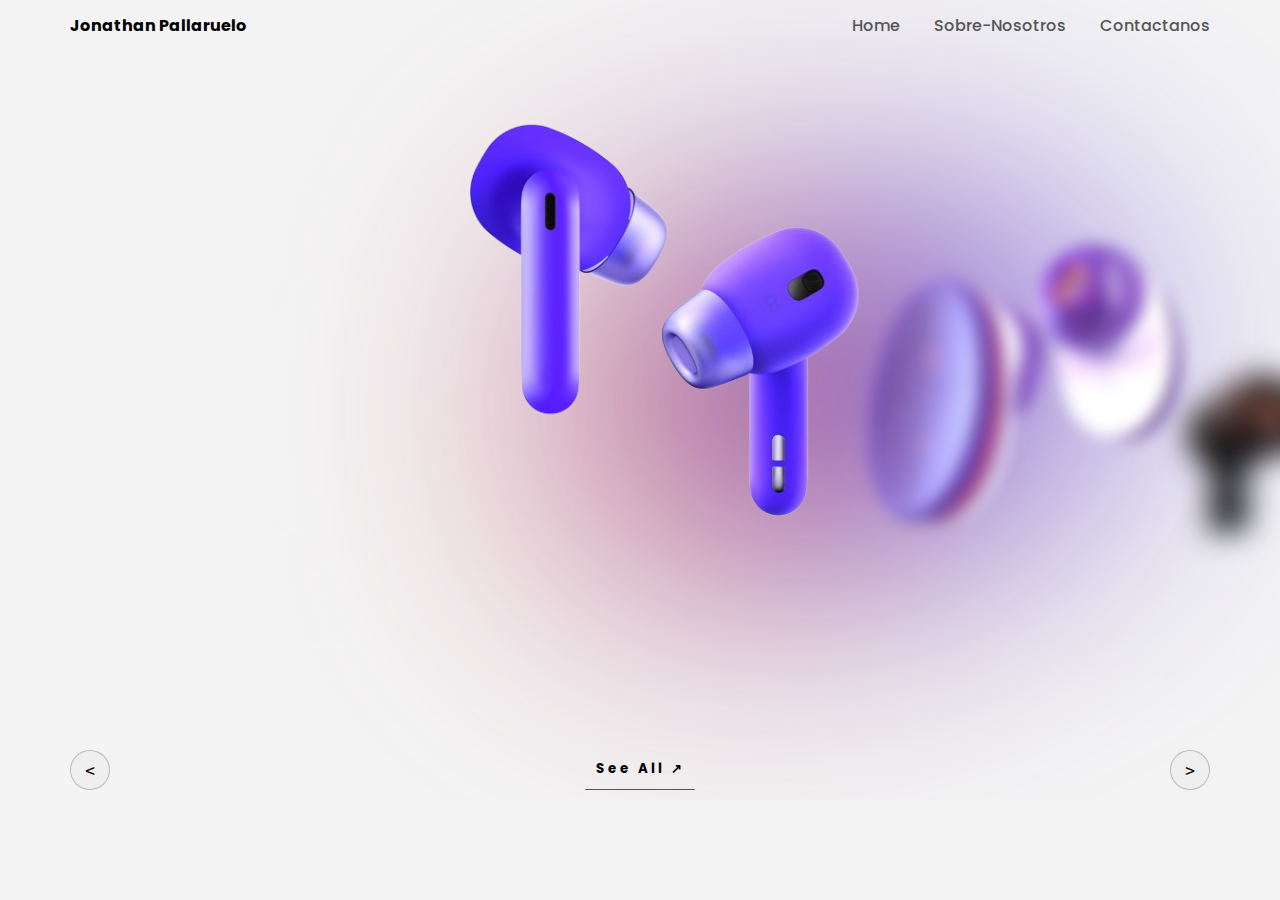
<file: slider2/slider_3/index.html>
<!DOCTYPE html>
<html lang="en">
<head>
    <meta charset="UTF-8">
    <meta name="viewport" content="width=device-width, initial-scale=1.0">
    <title>Document</title>
    <link rel="stylesheet" href="style.css">
</head>
<body>
    
<header>
    <div class="logo">Jonathan Pallaruelo</div>
    <nav>
        <a href="">Home</a>
        <a href="">Sobre-Nosotros</a>
        <a href="">Contactanos</a>
    </nav>
</header>
    <div class="carousel">
        <div class="list">
            <div class="item">
                <img src="images/img1.png">
                <div class="introduce">
                    <div class="title">DESIGN SLIDER</div>
                    <div class="topic">Aerphone</div>
                    <div class="des">
                        <!-- 20 lorem -->
                        Lorem ipsum dolor sit amet consectetur adipisicing elit. Officia, laborum cumque dignissimos quidem atque et eligendi aperiam voluptates beatae maxime.
                    </div>
                    <button class="seeMore">SEE MORE &#8599</button>
                </div>
                <div class="detail">
                    <div class="title">Aerphone GHTK</div>
                    <div class="des">
                        <!-- lorem 50 -->
                        Lorem ipsum dolor sit amet, consectetur adipisicing elit. Dolor, reiciendis suscipit nobis nulla animi, modi explicabo quod corrupti impedit illo, accusantium in eaque nam quia adipisci aut distinctio porro eligendi. Reprehenderit nostrum consequuntur ea! Accusamus architecto dolores modi ducimus facilis quas voluptatibus! Tempora ratione accusantium magnam nulla tenetur autem beatae.
                    </div>
                    <div class="specifications">
                        <div>
                            <p>Used Time</p>
                            <p>6 hours</p>
                        </div>
                        <div>
                            <p>Charging port</p>
                            <p>Type-C</p>
                        </div>
                        <div>
                            <p>Compatible</p>
                            <p>Android</p>
                        </div>
                        <div>
                            <p>Bluetooth</p>
                            <p>5.3</p>
                        </div>
                        <div>
                            <p>Controlled</p>
                            <p>Touch</p>
                        </div>
                    </div>
                    <div class="checkout">
                        <button>ADD TO CART</button>
                        <button>CHECKOUT</button>
                    </div>
                </div>
            </div>

            <div class="item">
                <img src="images/img2.png">
                <div class="introduce">
                    <div class="title">DESIGN SLIDER</div>
                    <div class="topic">Aerphone</div>
                    <div class="des">
                        <!-- 20 lorem -->
                        Lorem ipsum dolor sit amet consectetur adipisicing elit. Officia, laborum cumque dignissimos quidem atque et eligendi aperiam voluptates beatae maxime.
                    </div>
                    <button class="seeMore">SEE MORE &#8599</button>
                </div>
                <div class="detail">
                    <div class="title">Aerphone GHTK</div>
                    <div class="des">
                        <!-- lorem 50 -->
                        Lorem ipsum dolor sit amet, consectetur adipisicing elit. Dolor, reiciendis suscipit nobis nulla animi, modi explicabo quod corrupti impedit illo, accusantium in eaque nam quia adipisci aut distinctio porro eligendi. Reprehenderit nostrum consequuntur ea! Accusamus architecto dolores modi ducimus facilis quas voluptatibus! Tempora ratione accusantium magnam nulla tenetur autem beatae.
                    </div>
                    <div class="specifications">
                        <div>
                            <p>Used Time</p>
                            <p>6 hours</p>
                        </div>
                        <div>
                            <p>Charging port</p>
                            <p>Type-C</p>
                        </div>
                        <div>
                            <p>Compatible</p>
                            <p>Android</p>
                        </div>
                        <div>
                            <p>Bluetooth</p>
                            <p>5.3</p>
                        </div>
                        <div>
                            <p>Controlled</p>
                            <p>Touch</p>
                        </div>
                    </div>
                    <div class="checkout">
                        <button>ADD TO CART</button>
                        <button>CHECKOUT</button>
                    </div>
                </div>
            </div>

            <div class="item">
                <img src="images/img3.png">
                <div class="introduce">
                    <div class="title">DESIGN SLIDER</div>
                    <div class="topic">Aerphone</div>
                    <div class="des">
                        <!-- 20 lorem -->
                        Lorem ipsum dolor sit amet consectetur adipisicing elit. Officia, laborum cumque dignissimos quidem atque et eligendi aperiam voluptates beatae maxime.
                    </div>
                    <button class="seeMore">SEE MORE &#8599</button>
                </div>
                <div class="detail">
                    <div class="title">Aerphone GHTK</div>
                    <div class="des">
                        <!-- lorem 50 -->
                        Lorem ipsum dolor sit amet, consectetur adipisicing elit. Dolor, reiciendis suscipit nobis nulla animi, modi explicabo quod corrupti impedit illo, accusantium in eaque nam quia adipisci aut distinctio porro eligendi. Reprehenderit nostrum consequuntur ea! Accusamus architecto dolores modi ducimus facilis quas voluptatibus! Tempora ratione accusantium magnam nulla tenetur autem beatae.
                    </div>
                    <div class="specifications">
                        <div>
                            <p>Used Time</p>
                            <p>6 hours</p>
                        </div>
                        <div>
                            <p>Charging port</p>
                            <p>Type-C</p>
                        </div>
                        <div>
                            <p>Compatible</p>
                            <p>Android</p>
                        </div>
                        <div>
                            <p>Bluetooth</p>
                            <p>5.3</p>
                        </div>
                        <div>
                            <p>Controlled</p>
                            <p>Touch</p>
                        </div>
                    </div>
                    <div class="checkout">
                        <button>ADD TO CART</button>
                        <button>CHECKOUT</button>
                    </div>
                </div>
            </div>

            <div class="item">
                <img src="images/img4.png">
                <div class="introduce">
                    <div class="title">DESIGN SLIDER</div>
                    <div class="topic">Aerphone</div>
                    <div class="des">
                        <!-- 20 lorem -->
                        Lorem ipsum dolor sit amet consectetur adipisicing elit. Officia, laborum cumque dignissimos quidem atque et eligendi aperiam voluptates beatae maxime.
                    </div>
                    <button class="seeMore">SEE MORE &#8599</button>
                </div>
                <div class="detail">
                    <div class="title">Aerphone GHTK</div>
                    <div class="des">
                        <!-- lorem 50 -->
                        Lorem ipsum dolor sit amet, consectetur adipisicing elit. Dolor, reiciendis suscipit nobis nulla animi, modi explicabo quod corrupti impedit illo, accusantium in eaque nam quia adipisci aut distinctio porro eligendi. Reprehenderit nostrum consequuntur ea! Accusamus architecto dolores modi ducimus facilis quas voluptatibus! Tempora ratione accusantium magnam nulla tenetur autem beatae.
                    </div>
                    <div class="specifications">
                        <div>
                            <p>Used Time</p>
                            <p>6 hours</p>
                        </div>
                        <div>
                            <p>Charging port</p>
                            <p>Type-C</p>
                        </div>
                        <div>
                            <p>Compatible</p>
                            <p>Android</p>
                        </div>
                        <div>
                            <p>Bluetooth</p>
                            <p>5.3</p>
                        </div>
                        <div>
                            <p>Controlled</p>
                            <p>Touch</p>
                        </div>
                    </div>
                    <div class="checkout">
                        <button>ADD TO CART</button>
                        <button>CHECKOUT</button>
                    </div>
                </div>
            </div>

            <div class="item">
                <img src="images/img5.png">
                <div class="introduce">
                    <div class="title">DESIGN SLIDER</div>
                    <div class="topic">Aerphone</div>
                    <div class="des">
                        <!-- 20 lorem -->
                        Lorem ipsum dolor sit amet consectetur adipisicing elit. Officia, laborum cumque dignissimos quidem atque et eligendi aperiam voluptates beatae maxime.
                    </div>
                    <button class="seeMore">SEE MORE &#8599</button>
                </div>
                <div class="detail">
                    <div class="title">Aerphone GHTK</div>
                    <div class="des">
                        <!-- lorem 50 -->
                        Lorem ipsum dolor sit amet, consectetur adipisicing elit. Dolor, reiciendis suscipit nobis nulla animi, modi explicabo quod corrupti impedit illo, accusantium in eaque nam quia adipisci aut distinctio porro eligendi. Reprehenderit nostrum consequuntur ea! Accusamus architecto dolores modi ducimus facilis quas voluptatibus! Tempora ratione accusantium magnam nulla tenetur autem beatae.
                    </div>
                    <div class="specifications">
                        <div>
                            <p>Used Time</p>
                            <p>6 hours</p>
                        </div>
                        <div>
                            <p>Charging port</p>
                            <p>Type-C</p>
                        </div>
                        <div>
                            <p>Compatible</p>
                            <p>Android</p>
                        </div>
                        <div>
                            <p>Bluetooth</p>
                            <p>5.3</p>
                        </div>
                        <div>
                            <p>Controlled</p>
                            <p>Touch</p>
                        </div>
                    </div>
                    <div class="checkout">
                        <button>ADD TO CART</button>
                        <button>CHECKOUT</button>
                    </div>
                </div>
            </div>

            <div class="item">
                <img src="images/img6.png">
                <div class="introduce">
                    <div class="title">DESIGN SLIDER</div>
                    <div class="topic">Aerphone</div>
                    <div class="des">
                        <!-- 20 lorem -->
                        Lorem ipsum dolor sit amet consectetur adipisicing elit. Officia, laborum cumque dignissimos quidem atque et eligendi aperiam voluptates beatae maxime.
                    </div>
                    <button class="seeMore">SEE MORE &#8599</button>
                </div>
                <div class="detail">
                    <div class="title">Aerphone GHTK</div>
                    <div class="des">
                        <!-- lorem 50 -->
                        Lorem ipsum dolor sit amet, consectetur adipisicing elit. Dolor, reiciendis suscipit nobis nulla animi, modi explicabo quod corrupti impedit illo, accusantium in eaque nam quia adipisci aut distinctio porro eligendi. Reprehenderit nostrum consequuntur ea! Accusamus architecto dolores modi ducimus facilis quas voluptatibus! Tempora ratione accusantium magnam nulla tenetur autem beatae.
                    </div>
                    <div class="specifications">
                        <div>
                            <p>Used Time</p>
                            <p>6 hours</p>
                        </div>
                        <div>
                            <p>Charging port</p>
                            <p>Type-C</p>
                        </div>
                        <div>
                            <p>Compatible</p>
                            <p>Android</p>
                        </div>
                        <div>
                            <p>Bluetooth</p>
                            <p>5.3</p>
                        </div>
                        <div>
                            <p>Controlled</p>
                            <p>Touch</p>
                        </div>
                    </div>
                    <div class="checkout">
                        <button>ADD TO CART</button>
                        <button>CHECKOUT</button>
                    </div>
                </div>
            </div>
        </div>
        <div class="arrows">
            <button id="prev"><</button>
            <button id="next">></button>
            <button id="back">See All  &#8599</button>
        </div>
    </div>



    <script src="app.js"></script>
</body>
</html>
</file>
<file: slider2/slider_3/style.css>
@import url('https://fonts.googleapis.com/css2?family=Poppins:ital,wght@0,100;0,200;0,300;0,400;0,500;0,600;0,700;0,800;0,900;1,100;1,200;1,300;1,400;1,500;1,600;1,700;1,800;1,900&display=swap');
body{
    margin: 0;
    background-color: #F4F4F4;
    font-family: Poppins;
}
:root{
    --item1-transform: translateX(-100%) translateY(-5%) scale(1.5);
    --item1-filter: blur(30px);
    --item1-zIndex: 11;
    --item1-opacity: 0;

    --item2-transform: translateX(0);
    --item2-filter: blur(0px);
    --item2-zIndex: 10;
    --item2-opacity: 1;

    --item3-transform: translate(50%,10%) scale(0.8);
    --item3-filter: blur(10px);
    --item3-zIndex: 9;
    --item3-opacity: 1;

    --item4-transform: translate(90%,20%) scale(0.5);
    --item4-filter: blur(30px);
    --item4-zIndex: 8;
    --item4-opacity: 1;
    
    --item5-transform: translate(120%,30%) scale(0.3);
    --item5-filter: blur(40px);
    --item5-zIndex: 7;
    --item5-opacity: 0;
}
header{
    width: 1140px;
    max-width: 90%;
    display: flex;
    justify-content: space-between;
    margin: auto;
    height: 50px;
    align-items: center;
}
header .logo{
    font-weight: bold;
}
header nav a{
    margin-left: 30px;
    text-decoration: none;
    color: #555;
    font-weight: 500;
}

/* carousel */
.carousel{
    position: relative;
    height: 800px;
    overflow: hidden;
    margin-top: -50px;
}
.carousel .list{
    position: absolute;
    width: 1140px;
    max-width: 90%;
    height: 80%;
    left: 50%;
    transform: translateX(-50%);
}
.carousel .list .item{
    position: absolute;
    left: 0%;
    width: 70%;
    height: 100%;
    font-size: 15px;
    transition: left 0.5s, opacity 0.5s, width 0.5s;
}
.carousel .list .item:nth-child(n + 6){
    opacity: 0;
}
.carousel .list .item:nth-child(2){
    z-index: 10;
    transform: translateX(0);
}
.carousel .list .item img{
    width: 50%;
    position: absolute;
    right: 0;
    top: 50%;
    transform: translateY(-50%);
    transition: right 1.5s;
}

.carousel .list .item .introduce{
    opacity: 0;
    pointer-events: none;
}
.carousel .list .item:nth-child(2) .introduce{
    opacity: 1;
    pointer-events: auto;
    width: 400px;
    position: absolute;
    top: 50%;
    transform:  translateY(-50%);
    transition: opacity 0.5s;
}
.carousel .list .item .introduce .title{
    font-size: 2em;
    font-weight: 500;
    line-height: 1em;
}
.carousel .list .item .introduce .topic{
    font-size: 4em;
    font-weight: 500;
}
.carousel .list .item .introduce .des{
    font-size: small;
    color: #5559;
}
.carousel .list .item .introduce .seeMore{
    font-family: Poppins;
    margin-top: 1.2em;
    padding: 5px 0;
    border: none;
    border-bottom: 1px solid #555;
    background-color: transparent;
    font-weight: bold;
    letter-spacing: 3px;
    transition: background 0.5s;
}
.carousel .list .item .introduce .seeMore:hover{
    background: #eee;
}
.carousel .list .item:nth-child(1){
    transform: var(--item1-transform);
    filter: var(--item1-filter);
    z-index: var(--item1-zIndex);
    opacity: var(--item1-opacity);
    pointer-events: none;
}
.carousel .list .item:nth-child(3){
    transform: var(--item3-transform);
    filter: var(--item3-filter);
    z-index: var(--item3-zIndex);
}
.carousel .list .item:nth-child(4){
    transform: var(--item4-transform);
    filter: var(--item4-filter);
    z-index: var(--item4-zIndex);
}
.carousel .list .item:nth-child(5){
    transform: var(--item5-transform);
    filter: var(--item5-filter);
    opacity: var(--item5-opacity);
    pointer-events: none;
}
/* animation text in item2 */
.carousel .list .item:nth-child(2) .introduce .title,
.carousel .list .item:nth-child(2) .introduce .topic,
.carousel .list .item:nth-child(2) .introduce .des,
.carousel .list .item:nth-child(2) .introduce .seeMore{
    opacity: 0;
    animation: showContent 0.5s 1s ease-in-out 1 forwards;
}
@keyframes showContent{
    from{
        transform: translateY(-30px);
        filter: blur(10px);
    }to{
        transform: translateY(0);
        opacity: 1;
        filter: blur(0px);
    }
}
.carousel .list .item:nth-child(2) .introduce .topic{
    animation-delay: 1.2s;
}
.carousel .list .item:nth-child(2) .introduce .des{
    animation-delay: 1.4s;
}
.carousel .list .item:nth-child(2) .introduce .seeMore{
    animation-delay: 1.6s;
}
/* next click */
.carousel.next .item:nth-child(1){
    animation: transformFromPosition2 0.5s ease-in-out 1 forwards;
}
@keyframes transformFromPosition2{
    from{
        transform: var(--item2-transform);
        filter: var(--item2-filter);
        opacity: var(--item2-opacity);
    }
}
.carousel.next .item:nth-child(2){
    animation: transformFromPosition3 0.7s ease-in-out 1 forwards;
}
@keyframes transformFromPosition3{
    from{
        transform: var(--item3-transform);
        filter: var(--item3-filter);
        opacity: var(--item3-opacity);
    }
}
.carousel.next .item:nth-child(3){
    animation: transformFromPosition4 0.9s ease-in-out 1 forwards;
}
@keyframes transformFromPosition4{
    from{
        transform: var(--item4-transform);
        filter: var(--item4-filter);
        opacity: var(--item4-opacity);
    }
}
.carousel.next .item:nth-child(4){
    animation: transformFromPosition5 1.1s ease-in-out 1 forwards;
}
@keyframes transformFromPosition5{
    from{
        transform: var(--item5-transform);
        filter: var(--item5-filter);
        opacity: var(--item5-opacity);
    }
}
/* previous */
.carousel.prev .list .item:nth-child(5){
    animation: transformFromPosition4 0.5s ease-in-out 1 forwards;
}
.carousel.prev .list .item:nth-child(4){
    animation: transformFromPosition3 0.7s ease-in-out 1 forwards;
}
.carousel.prev .list .item:nth-child(3){
    animation: transformFromPosition2 0.9s ease-in-out 1 forwards;
}
.carousel.prev .list .item:nth-child(2){
    animation: transformFromPosition1 1.1s ease-in-out 1 forwards;
}
@keyframes transformFromPosition1{
    from{
        transform: var(--item1-transform);
        filter: var(--item1-filter);
        opacity: var(--item1-opacity);        
    }
}

/* detail  */
.carousel .list .item .detail{
    opacity: 0;
    pointer-events: none;
}
/* showDetail */
.carousel.showDetail .list .item:nth-child(3),
.carousel.showDetail .list .item:nth-child(4){
    left: 100%;
    opacity: 0;
    pointer-events: none;
}
.carousel.showDetail .list .item:nth-child(2){
    width: 100%;
}
.carousel.showDetail .list .item:nth-child(2) .introduce{
    opacity: 0;
    pointer-events: none;
}
.carousel.showDetail .list .item:nth-child(2) img{
    right: 50%;
}
.carousel.showDetail .list .item:nth-child(2) .detail{
    opacity: 1;
    width: 50%;
    position: absolute;
    right: 0;
    top: 50%;
    transform: translateY(-50%);
    text-align: right;
    pointer-events: auto;
}
.carousel.showDetail .list .item:nth-child(2) .detail .title{
    font-size: 4em;
}
.carousel.showDetail .list .item:nth-child(2) .detail .specifications{
    display: flex;
    gap: 10px;
    width: 100%;
    border-top: 1px solid #5553;
    margin-top: 20px;
}
.carousel.showDetail .list .item:nth-child(2) .detail .specifications div{
    width: 90px;
    text-align: center;
    flex-shrink: 0;
}
.carousel.showDetail .list .item:nth-child(2) .detail .specifications div p:nth-child(1){
    font-weight: bold;
}
.carousel.carousel.showDetail .list .item:nth-child(2) .checkout button{
    font-family: Poppins;
    background-color: transparent;
    border: 1px solid #5555;
    margin-left: 5px;
    padding: 5px 10px;
    letter-spacing: 2px;
    font-weight: 500;
}
.carousel.carousel.showDetail .list .item:nth-child(2) .checkout button:nth-child(2){
    background-color: #693EFF;
    color: #eee;
}
.carousel.showDetail .list .item:nth-child(2) .detail  .title,
.carousel.showDetail .list .item:nth-child(2) .detail  .des,
.carousel.showDetail .list .item:nth-child(2) .detail .specifications,
.carousel.showDetail .list .item:nth-child(2) .detail .checkout{
    opacity: 0;
    animation: showContent 0.5s 1s ease-in-out 1 forwards;
}
.carousel.showDetail .list .item:nth-child(2) .detail  .des{
    animation-delay: 1.2s;
}
.carousel.showDetail .list .item:nth-child(2) .detail .specifications{
    animation-delay: 1.4s;
}
.carousel.showDetail .list .item:nth-child(2) .detail .checkout{
    animation-delay: 1.6s;
}
.arrows{
    position: absolute;
    bottom: 10px;
    width: 1140px;
    max-width: 90%;
    display: flex;
    justify-content: space-between;
    left: 50%;
    transform: translateX(-50%);
}
#prev,
#next{
    width: 40px;
    height: 40px;
    border-radius: 50%;
    font-family: monospace;
    border: 1px solid #5555;
    font-size: large;
    bottom: 20%;
    left: 10%;
}
#next{
    left: unset;
    right: 10%;
}
#back{
    position: absolute;
    z-index: 100;
    bottom: 0%;
    left: 50%;
    transform: translateX(-50%);
    border: none;
    border-bottom: 1px solid #555;
    font-family: Poppins;
    font-weight: bold;
    letter-spacing: 3px;
    background-color: transparent;
    padding: 10px;
    /* opacity: 0; */
    transition: opacity 0.5s;
}
.carousel.showDetail #back{
    opacity: 1;
}
.carousel.showDetail #prev,
.carousel.showDetail #next{
    opacity: 0;
    pointer-events: none;
}
.carousel::before{
    width: 500px;
    height: 300px;
    content: '';
    background-image: linear-gradient(70deg, #DC422A, blue);
    position: absolute;
    z-index: -1;
    border-radius: 20% 30% 80% 10%;
    filter: blur(150px);
    top: 50%;
    left: 50%;
    transform: translate(-10%, -50%);
    transition: 1s;
}
.carousel.showDetail::before{
    transform: translate(-100%, -50%) rotate(90deg);
    filter: blur(130px);
}
@media screen and (max-width: 991px){
    /* ipad, tablets */
    .carousel .list .item{
        width: 90%;
    }
    .carousel.showDetail .list .item:nth-child(2) .detail .specifications{
        overflow: auto;
    }
    .carousel.showDetail .list .item:nth-child(2) .detail .title{
        font-size: 2em;
    }
}
@media screen and (max-width: 767px){
    /* mobile */
    .carousel{
        height: 600px;
    }
    .carousel .list .item{
        width: 100%;
        font-size: 10px;
    }
    
    .carousel .list{
        height: 100%;
    }
    .carousel .list .item:nth-child(2) .introduce{
        width: 50%;
    }
    
    .carousel .list .item img{
        width: 40%;
    }
    .carousel.showDetail .list .item:nth-child(2) .detail{
        backdrop-filter: blur(10px);
        font-size: small;
    }
    .carousel .list .item:nth-child(2) .introduce .des,
    .carousel.showDetail .list .item:nth-child(2) .detail .des{
        height: 100px;
        overflow: auto;
    }
    .carousel.showDetail .list .item:nth-child(2) .detail .checkout{
        display: flex;
        width: max-content;
        float: right;
    }
}
</file>
